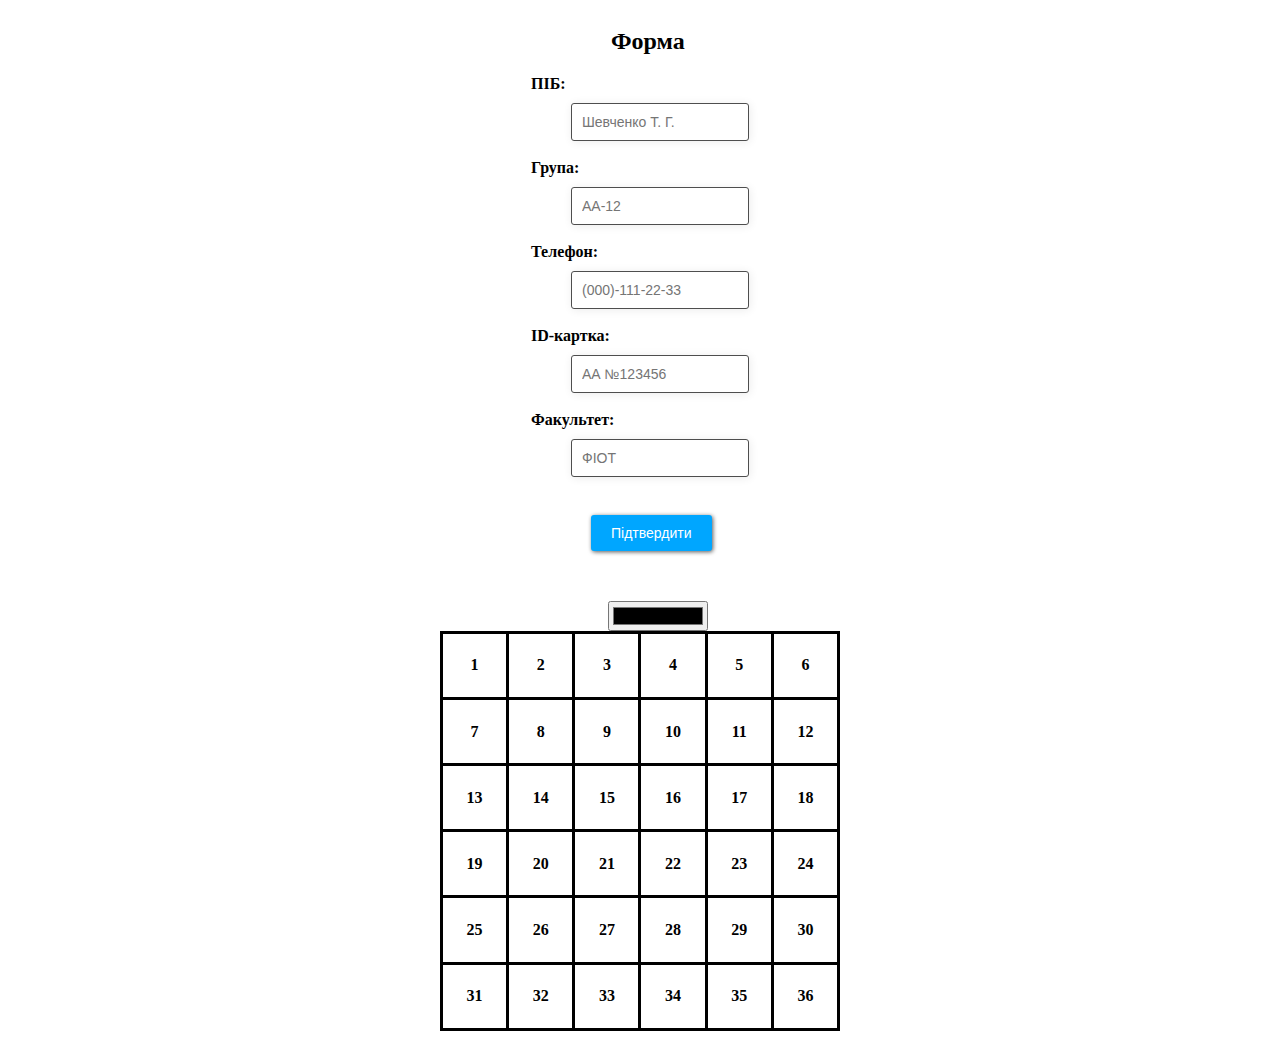
<file: index.html>
<!DOCTYPE html>
<html lang="en">
  <head>
    <meta charset="UTF-8" />
    <title>Скворцов П.С., ІВ-92</title>
    <link rel="stylesheet" href="styles.css" />
  </head>
  <body style="align-items: center">
    <div class="form">
      <div>
        <h2 style="margin-left: 80px">Форма</h2>
        <form>
          <label for="initial">ПІБ: </label><br />
          <input
            class="text_area"
            type="text"
            placeholder="Шевченко Т. Г."
            id="initial"
            name="initial"
          /><br /><br />
          <label for="idCard">Група: </label><br />
          <input
            class="text_area"
            type="text"
            placeholder="АА-12"
            id="group"
            name="group"
          /><br /><br />
          <label for="faculty">Телефон: </label><br />
          <input
            class="text_area"
            type="text"
            placeholder="(000)-111-22-33"
            id="phone-number"
            name="phone-number"
          /><br /><br />
          <label for="idCard">ID-картка: </label><br />
          <input
            class="text_area"
            type="text"
            placeholder="АА №123456"
            id="id-card"
            name="id-card"
          /><br /><br />
          <label for="faculty">Факультет: </label><br />
          <input
            class="text_area"
            type="text"
            placeholder="ФІОТ"
            id="faculty"
            name="faculty"
          /><br /><br />
        </form>
        <div id="error" style="color: red"></div>
        <button id="btn">Підтвердити</button>
      </div>
    </div>
    <input type="color" id="colorInput">
    <table width=400px height=400px align="center" cellpadding="4" cellspacing="0">
        <tr>
            <th>1</th>
            <th class="vertical" id="cell2">2</th>
            <th>3</th>
            <th>4</th>
            <th>5</th>
            <th>6</th>
        </tr> 
        <tr>
            <th>7</th>
            <th class="vertical">8</th>
            <th>9</th>
            <th>10</th>
            <th>11</th>
            <th>12</th>
        </tr>
        <tr>
            <th>13</td>
            <th class="vertical">14</td>
            <th>15</td>
            <th>16</td>
            <th>17</th>
            <th>18</th>
        </tr> 
        <tr>
            <th>19</th>
            <th class="vertical">20</th>
            <th>21</th>
            <th>22</th>
            <th>23</th>
            <th>24</th>
        </tr> 
        <tr>
            <th>25</th>
            <th class="vertical">26</th>
            <th>27</th>
            <th>28</th>
            <th>29</th>
            <th>30</th>
        </tr> 
        <tr>
            <th>31</th>
            <th class="vertical">32</th>
            <th>33</th>
            <th>34</th>
            <th>35</th>
            <th>36</th>
        </tr>
    </table>
    <script src="script.js"></script>
  </body>
</html>
</file>
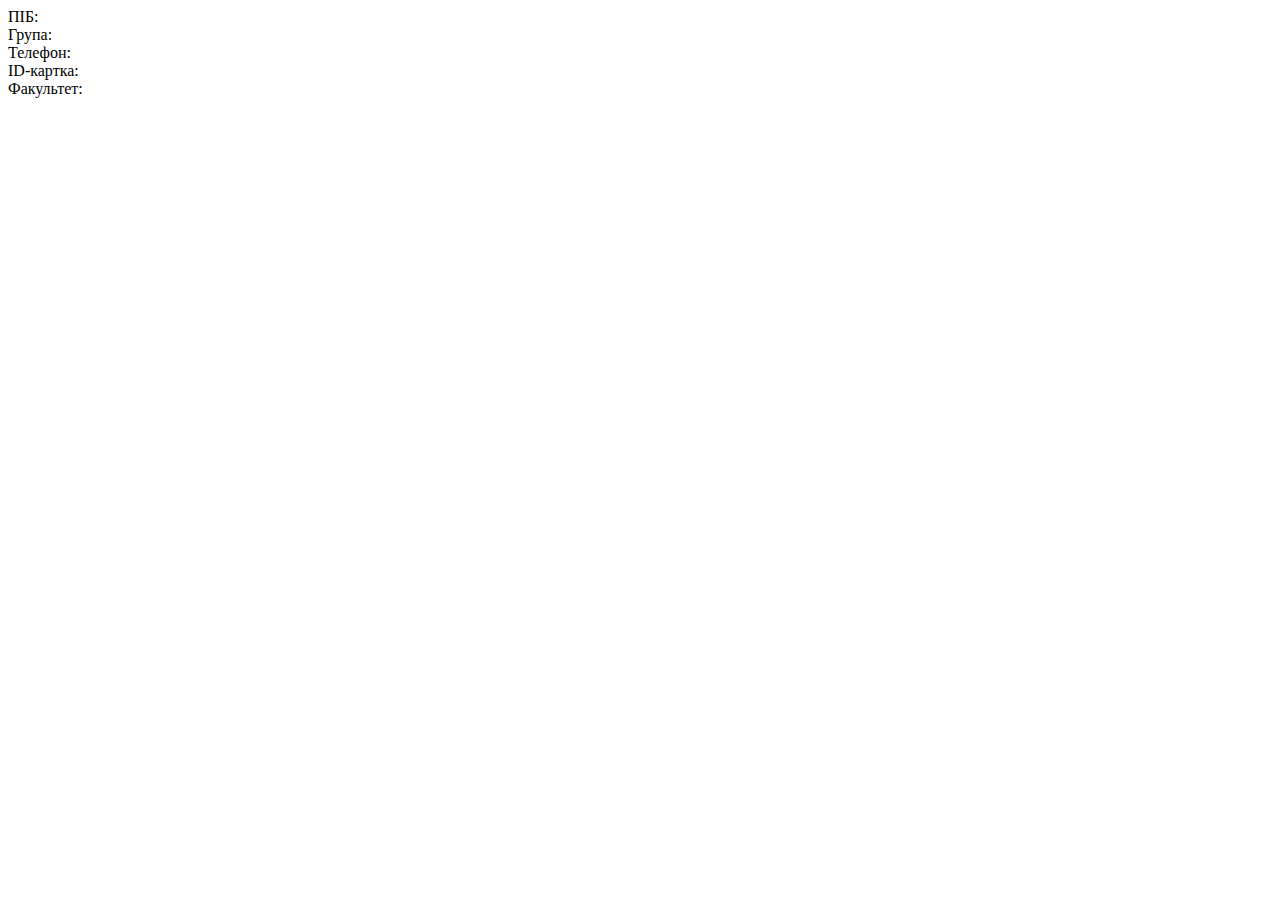
<file: action.html>
<!DOCTYPE html>
<html lang="en">

<head>
    <meta charset="UTF-8">
    <meta http-equiv="X-UA-Compatible" content="IE=edge">
    <meta name="viewport" content="width=device-width, initial-scale=1.0">
    <title>Скворцов П.С., ІВ-92</title>
</head>

<body>
    </div>
        ПІБ: <span id="data"></span><br>
    </div>
    <div>
        Група: <span id="data1"></span><br>
    </div>
    <div>
        Телефон: <span id="data2"></span><br>
    </div>
    <div>
        ID-картка: <span id="data3"></span><br>
    </div>
    <div>
        Факультет: <span id="data4"></span><br>
    </div>
</body>
<script>
    document.getElementById("data").innerHTML = sessionStorage.getItem("data0");
    document.getElementById("data1").innerHTML = sessionStorage.getItem("data1");
    document.getElementById("data2").innerHTML =
        sessionStorage.getItem("data2");
    document.getElementById("data3").innerHTML =
        sessionStorage.getItem("data3");
    document.getElementById("data4").innerHTML = sessionStorage.getItem("data4");
</script>

</html>
</file>
<file: styles.css>
.text_area {
    margin-left: 40px;
    margin-top: 10px;
    font-family: Helvetica;
    font-size: 14px;
    border: 1px solid #4e4e4e;
    box-shadow: 1px 1px 10px #EBEBEB;
    border-radius: 3px;
    padding: 10px;
    outline: none;
}

.text_area:focus {
    border: 1px solid rgb(0, 130, 190);
}

.getRed {
    border: 1px solid red;
}

.getNormal {
    border: 1px solid #0C0;
}

#btn {
    border: none;
    margin-top: 20px;
    margin-left: 60px;
    padding: 10px 20px 10px 20px;
    background: #00a6ff;
    color: #fff;
    font-family: Helvetica;
    font-size: 14px;
    box-shadow: 1px 1px 4px #595959;
    border-radius: 3px;
}

label {
    width: 100px;
    font-weight: bold;
    padding-top: 8px;
    padding-right: 5px;
}

.form {
    display: flex;
    justify-content: center;
}

table,
th,
td {
    border: 3px solid rgb(0, 0, 0);
    border-collapse: collapse;
}

#colorInput {
    width: 100px;
    height: 30px;
    margin-top: 50px;
    margin-left: 600px;
}
</file>
